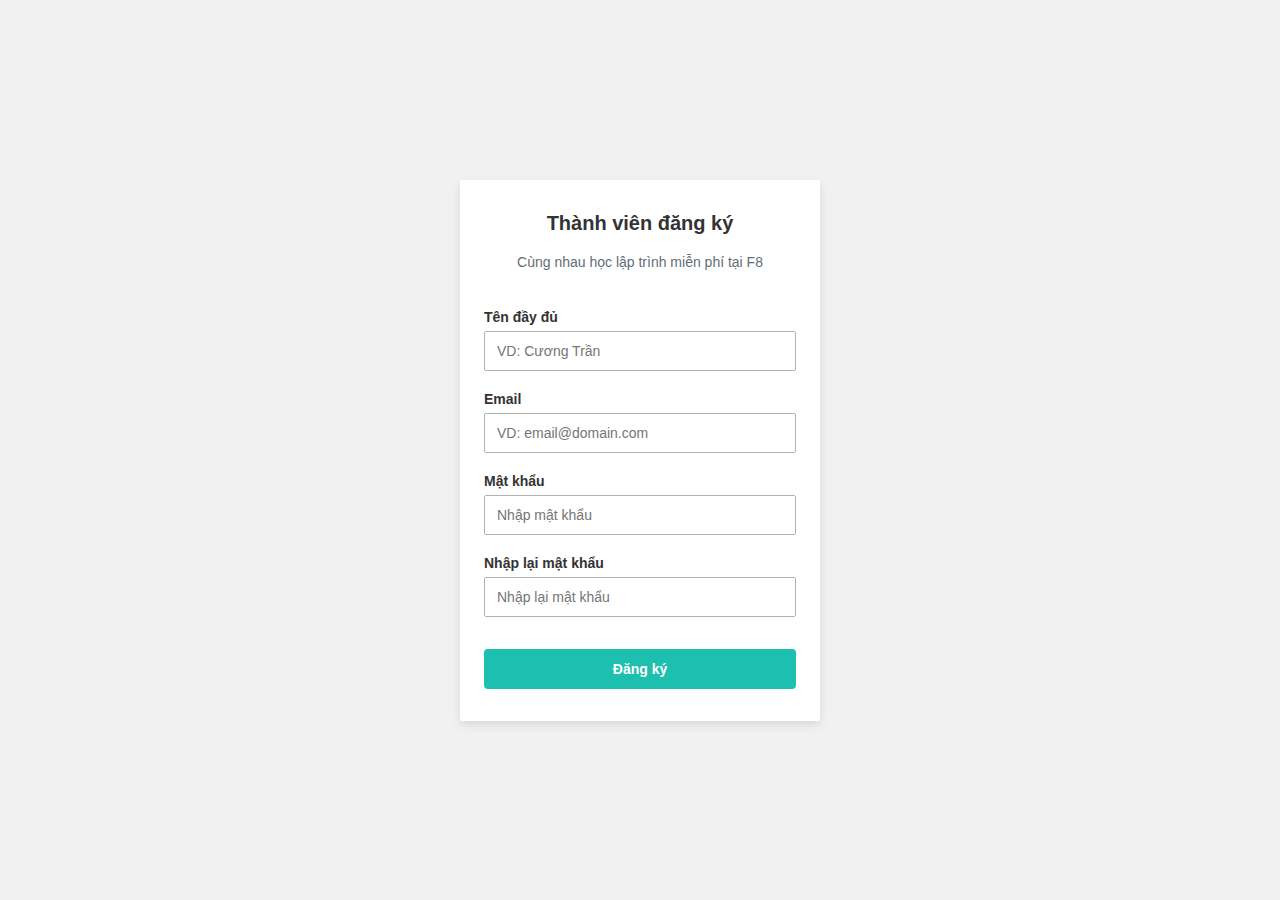
<file: validator_1/index.html>
<!DOCTYPE html>
<html lang="en">
	<head>
		<meta charset="UTF-8">
		<meta http-equiv="X-UA-Compatible" content="IE=edge">
		<meta name="viewport" content="width=device-width, initial-scale=1.0">
		<title>Form Validation</title>
		<link rel="stylesheet" href="./style.css">
	</head>

	<body>
		<div class="main">

			<form action="" method="POST" class="form" id="form-1">
				<h3 class="heading">Thành viên đăng ký</h3>
				<p class="desc">Cùng nhau học lập trình miễn phí tại F8</p>

				<div class="spacer"></div>

				<div class="form-group">
					<label for="fullname" class="form-label">Tên đầy đủ</label>
					<input type="text" name="fullname" id="fullname" class="form-control" placeholder="VD: Cương Trần">
					<span class="form-message"></span>
				</div>

				<div class="form-group">
					<label for="email" class="form-label">Email</label>
					<input type="email" name="email" id="email" class="form-control" placeholder="VD: email@domain.com">
					<span class="form-message"></span>
				</div>

				<div class="form-group">
					<label for="password" class="form-label">Mật khẩu</label>
					<input type="password" name="password" id="password" class="form-control" placeholder="Nhập mật khẩu">
					<span class="form-message"></span>
				</div>

				<div class="form-group">
					<label for="password_confirmation" class="form-label">Nhập lại mật khẩu</label>
					<input type="password" name="password_confirmation" id="password_confirmation" class="form-control" placeholder="Nhập lại mật khẩu">
					<span class="form-message"></span>
				</div>

				<button class="form-submit">Đăng ký</button>
			</form>

		</div>

		<script src="./validator.js"></script>
		<script>

			Validator({
				form: '#form-1',
				formGroupSelector: '.form-group',
				errorSelector: '.form-message',
				rules: [
					Validator.isRequired('#fullname', 'Vui lòng nhập tên đầy đủ của bạn'),
					Validator.isRequired('#email', 'Vui lòng nhập email của bạn'),
					Validator.isEmail('#email', 'Email không hợp lệ'),
					Validator.isRequired('#password', 'Vui lòng nhập mật khẩu của bạn'),
					Validator.minLength('#password', 6, 'Mật khẩu phải chứa tổi thiểu 6 kí tự'),
					Validator.isRequired('#password_confirmation', 'Vui lòng nhập lại mật khẩu của bạn'),
					Validator.isConfirmed('#password_confirmation', function() {
						return document.querySelector('#form-1 #password').value
					}, 'Mật khầu nhập lại không chính xác')
				],
				onSubmit(data) {
					console.log(data)
				}
			})

		</script>
	</body>
</html>
</file>
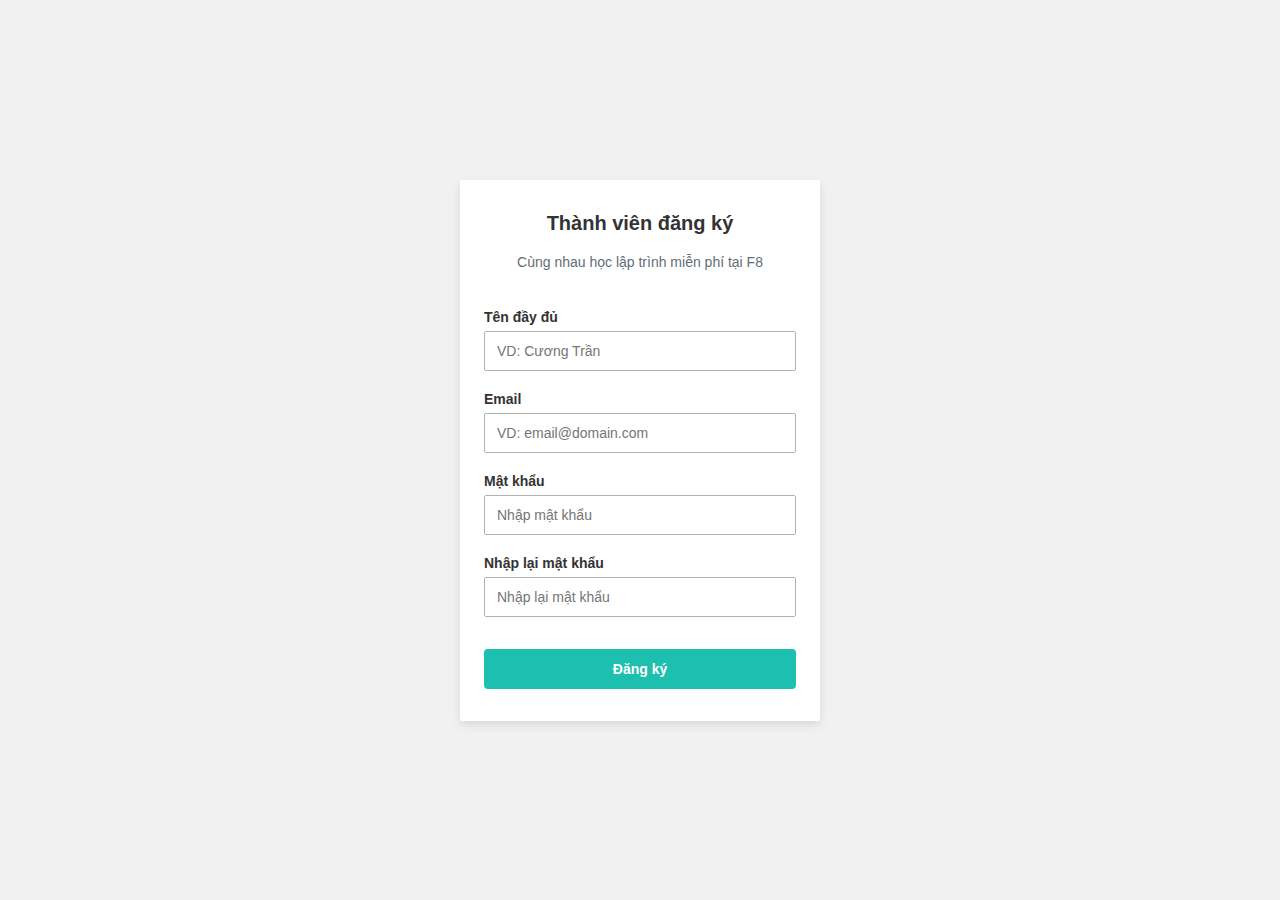
<file: validator_2/index.html>
<!DOCTYPE html>
<html lang="en">
	<head>
		<meta charset="UTF-8">
		<meta http-equiv="X-UA-Compatible" content="IE=edge">
		<meta name="viewport" content="width=device-width, initial-scale=1.0">
		<title>Form Validation</title>
		<link rel="stylesheet" href="./style.css">
	</head>

	<body>
		<div class="main">

			<form action="" method="POST" class="form" id="form-1">
				<h3 class="heading">Thành viên đăng ký</h3>
				<p class="desc">Cùng nhau học lập trình miễn phí tại F8</p>

				<div class="spacer"></div>

				<div class="form-group">
					<label for="fullname" class="form-label">Tên đầy đủ</label>
					<input type="text" name="fullname" rules="required" id="fullname" class="form-control" placeholder="VD: Cương Trần">
					<span class="form-message"></span>
				</div>

				<div class="form-group">
					<label for="email" class="form-label">Email</label>
					<input type="email" name="email" rules="required|email" id="email" class="form-control" placeholder="VD: email@domain.com">
					<span class="form-message"></span>
				</div>

				<div class="form-group">
					<label for="password" class="form-label">Mật khẩu</label>
					<input type="password" name="password" rules="required|min:6" id="password" class="form-control" placeholder="Nhập mật khẩu">
					<span class="form-message"></span>
				</div>

				<div class="form-group">
					<label for="password_confirmation" class="form-label">Nhập lại mật khẩu</label>
					<input type="password" name="password_confirmation" rules="required|match:#password" id="password_confirmation" class="form-control" placeholder="Nhập lại mật khẩu">
					<span class="form-message"></span>
				</div>

				<button class="form-submit">Đăng ký</button>
			</form>

		</div>

		<script src="./validator.js"></script>
		<script>

			let registerForm = new Validator('#form-1')

			registerForm.onSubmit = (data) => {
				console.log(data)
			}

		</script>
	</body>
</html>
</file>
<file: validator_1/style.css>
* {
	padding: 0;
	margin: 0;
	box-sizing: border-box;
}

html {
	font-family: Arial, Helvetica, sans-serif;
	font-size: 62.5%;
	color: #333;
}

.main {
	background-color: #f1f1f1;
	min-height: 100vh;
	display: flex;
}

.form {
	background-color: #fff;
	width: 360px;
	max-width: 100%;
	min-height: 100px;
	padding: 32px 24px;
	text-align: center;
	border-radius: 2px;
	margin: 24px auto;
	align-self: center;
	box-shadow: 0 4px 10px rgba(0, 0, 0, .1);
}

.form .heading {
	font-size: 2rem;
}

.form .desc {
	font-size: 1.4rem;
	font-weight: 300;
	color: #636d77;
	line-height: 2.2rem;
	margin-top: 16px;
}

.form-group {
	display: flex;
	flex-direction: column;
	margin-bottom: 16px;
}

.form-label,
.form-message {
	text-align: left;
}

.form-label {
	font-size: 1.4rem;
	font-weight: 700;
	margin-bottom: 6px;
}

.form-control {
	height: 40px;
	padding: 8px 12px;
	border: 1px solid #b3b3b3;
	border-radius: 2px;
	outline: none;
	font-size: 1.4rem;
}

.form-control:hover {
	border-color: #1dbfaf;
}

.form-message {
	font-size: 1.2rem;
	line-height: 1.6rem;
	padding-top: 4px;
}

.form-group.invalid .form-control {
	border-color: #f33a58;
}
  
.form-group.invalid .form-message {
	color: #f33a58;
}

.form-submit {
	outline: none;
	background-color: #1dbfaf;
	margin-top: 12px;
	padding: 12px 16px;
	font-weight: 600;
	color: #fff;
	border: none;
	width: 100%;
	font-size: 1.4rem;
	border-radius: 4px;
	cursor: pointer;
}

.form-submit:hover {
	background-color: #1ac7b6;
}

.spacer {
	margin-top: 36px;
}
</file>
<file: validator_2/style.css>
* {
	padding: 0;
	margin: 0;
	box-sizing: border-box;
}

html {
	font-family: Arial, Helvetica, sans-serif;
	font-size: 62.5%;
	color: #333;
}

.main {
	background-color: #f1f1f1;
	min-height: 100vh;
	display: flex;
}

.form {
	background-color: #fff;
	width: 360px;
	max-width: 100%;
	min-height: 100px;
	padding: 32px 24px;
	text-align: center;
	border-radius: 2px;
	margin: 24px auto;
	align-self: center;
	box-shadow: 0 4px 10px rgba(0, 0, 0, .1);
}

.form .heading {
	font-size: 2rem;
}

.form .desc {
	font-size: 1.4rem;
	font-weight: 300;
	color: #636d77;
	line-height: 2.2rem;
	margin-top: 16px;
}

.form-group {
	display: flex;
	flex-direction: column;
	margin-bottom: 16px;
}

.form-label,
.form-message {
	text-align: left;
}

.form-label {
	font-size: 1.4rem;
	font-weight: 700;
	margin-bottom: 6px;
}

.form-control {
	height: 40px;
	padding: 8px 12px;
	border: 1px solid #b3b3b3;
	border-radius: 2px;
	outline: none;
	font-size: 1.4rem;
}

.form-control:hover {
	border-color: #1dbfaf;
}

.form-message {
	font-size: 1.2rem;
	line-height: 1.6rem;
	padding-top: 4px;
}

.form-group.invalid .form-control {
	border-color: #f33a58;
}
  
.form-group.invalid .form-message {
	color: #f33a58;
}

.form-submit {
	outline: none;
	background-color: #1dbfaf;
	margin-top: 12px;
	padding: 12px 16px;
	font-weight: 600;
	color: #fff;
	border: none;
	width: 100%;
	font-size: 1.4rem;
	border-radius: 4px;
	cursor: pointer;
}

.form-submit:hover {
	background-color: #1ac7b6;
}

.spacer {
	margin-top: 36px;
}
</file>
